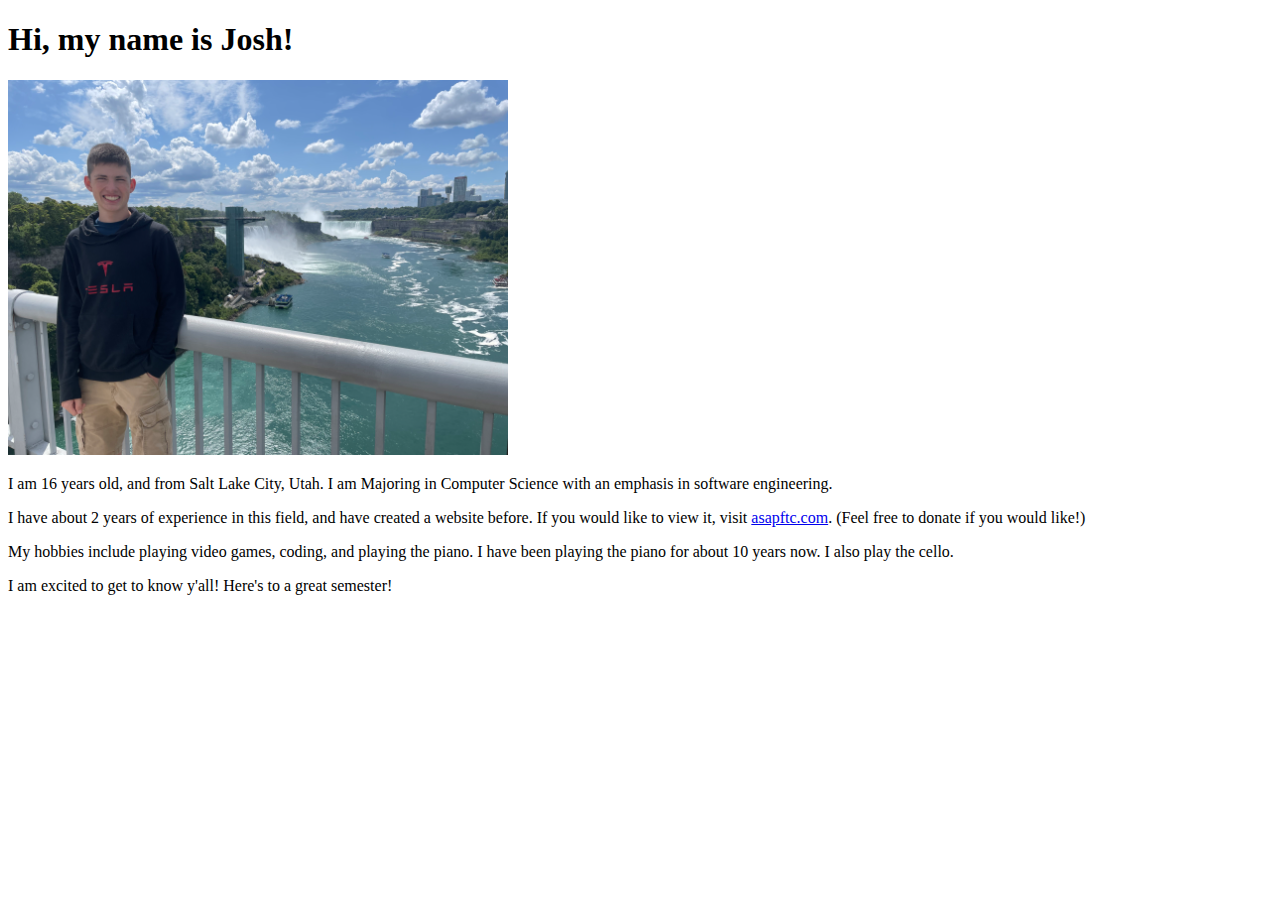
<file: aboutme/index.html>
<!DOCTYPE html>
<html lang="en">
<head>
    <meta charset="UTF-8">
    <meta name="viewport" content="width=device-width, initial-scale=1.0">
    <title>Home</title>
    <link rel="stylesheet" href="style.css">
</head>
<body>
    <h1>Hi, my name is Josh!</h1>
    <img src="IMG_4365.jpg" alt="Me" class="custom-image">
<p>I am 16 years old, and from Salt Lake City, Utah. I am Majoring in Computer Science with an emphasis in software engineering.</p>
<p>I have about 2 years of experience in this field, and have created a website before. If you would like to view it, visit <a href="https://asapftc.com" target="_blank">asapftc.com</a>. (Feel free to donate if you would like!) </p>
<p>My hobbies include playing video games, coding, and playing the piano. I have been playing the piano for about 10 years now. I also play the cello.</p>
<p>I am excited to get to know y'all! Here's to a great semester!</p>
</body>
</html>
</file>
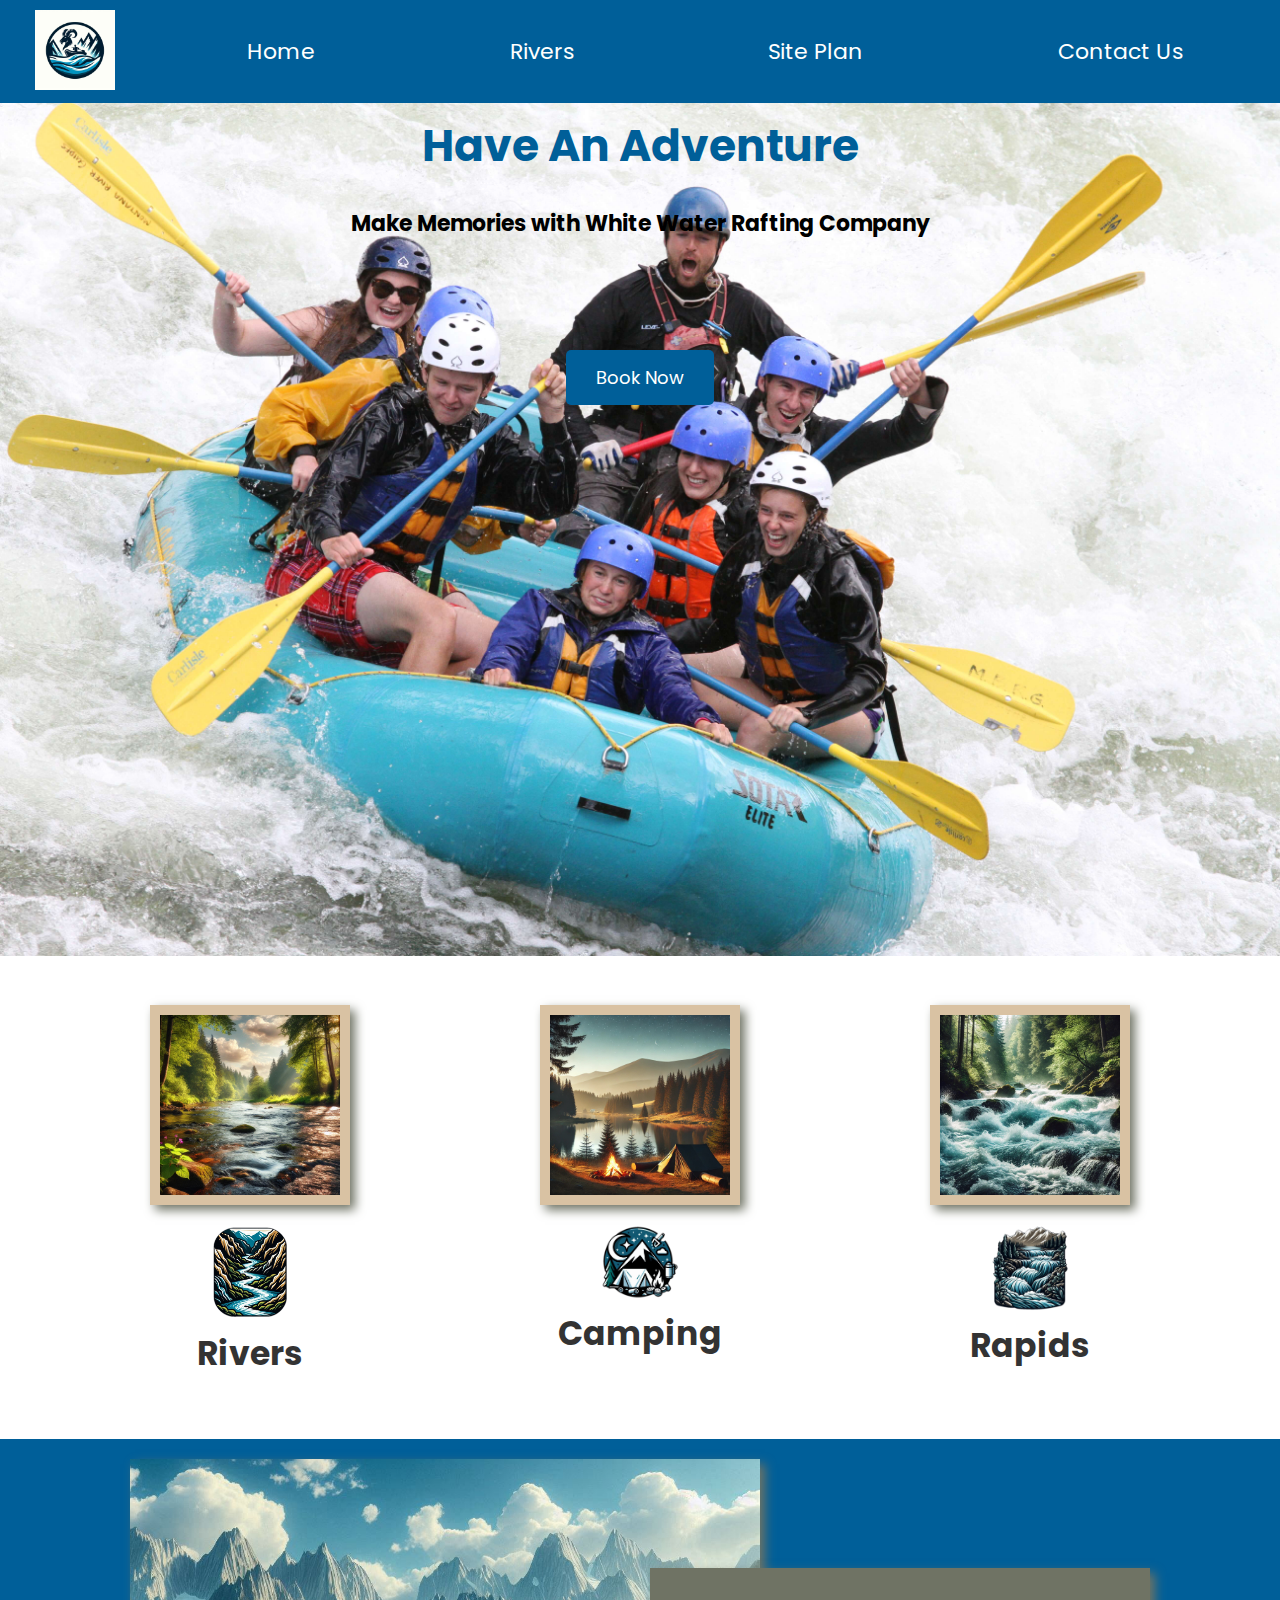
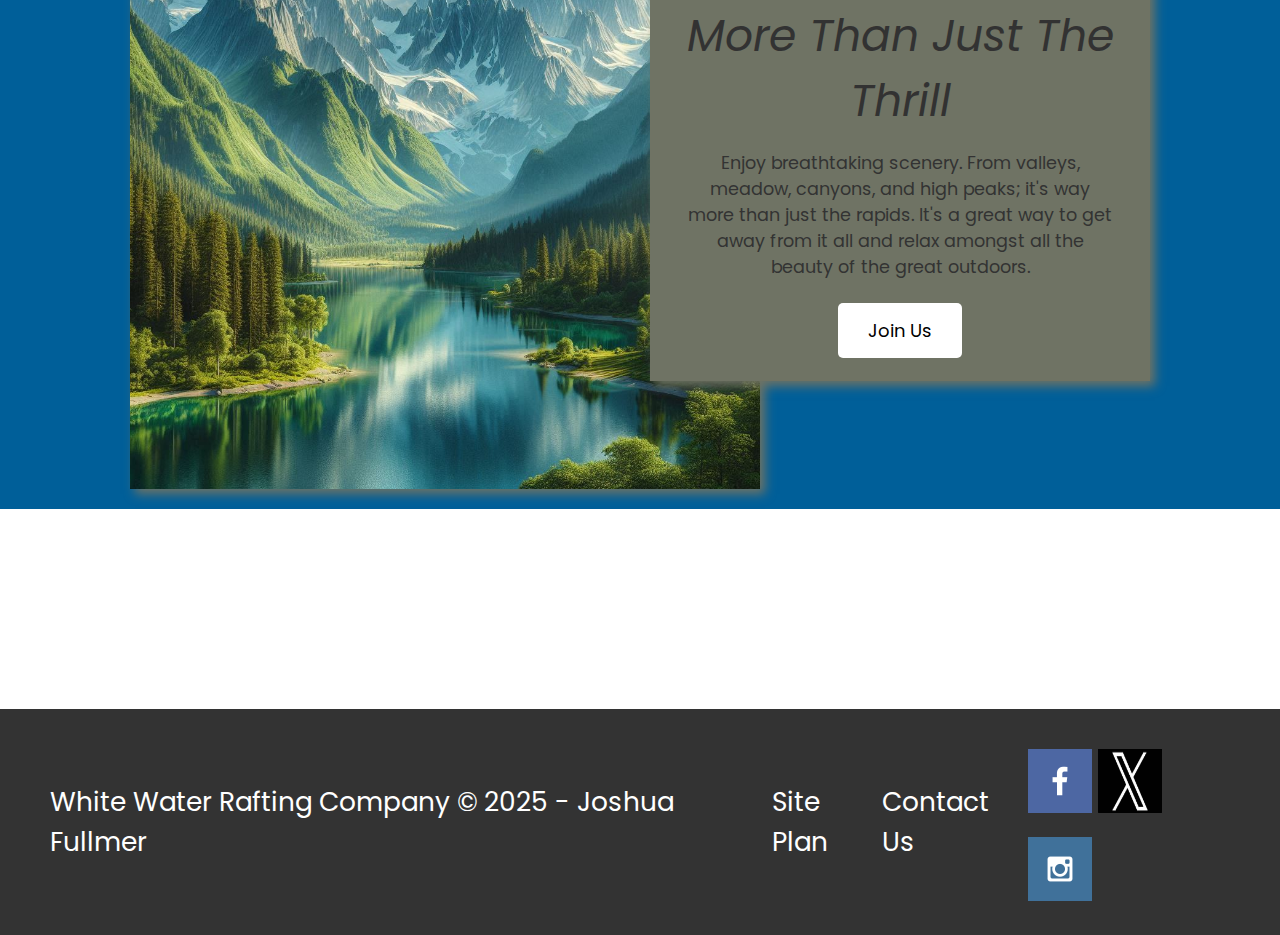
<file: wwr/index.html>
<!DOCTYPE html>
<html lang="en">

<head>
    <meta charset="UTF-8">
    <meta name="viewport" content="width=device-width, initial-scale=1.0">
    <link rel="stylesheet" href="styles/styles.css">
    <title>Whitewater Rafting Vacations | White Water Rafting Company | Home</title>
</head>

<body>
    <div id="content">
        <header>
            <a id="logo_link" href="index.html">
                <img class="logo" src="images/logo-for-a-whitewater-rafting-company-no-text.png" alt="Logo">
            </a>
            <nav>
                <a href="index.html">Home</a>
                <a href="rivers.html">Rivers</a>
                <a href="site-plan-rafting.html">Site Plan</a>
                <a href="contactus.html">Contact Us</a>
            </nav>
        </header>
        <div id="hero">
            <div id="hero-box">
                <img id="hero-img" src="images/hero_image.jpg" alt="People enjoying white water rafting">
            </div>
            <section id="hero-msg">
                <h1 class="home-title">Have An Adventure</h1>
                <h4>Make Memories with White Water Rafting Company</h4>
                <div class="button-box">
                    <a class="book" href="contactus.html">Book Now</a>
                </div>
            </section>
        </div>
        <main class="home-grid">
            <section class="rivers-card">
                <img class="card-img" src="images/river.jpg" alt="river">
                <img class="icon" src="images/river-icon.png" alt="river icon">
                <h2>Rivers</h2>
            </section>
            <section class="camping-card">
                <img class="card-img" src="images/camping.jpg" alt="camping">
                <img class="icon" src="images/camping-icon.png" alt="camping icon">
                <h2>Camping</h2>
            </section>
            <section class="rapids-card">
                <img class="card-img" src="images/rapids.jpg" alt="rapids">
                <img class="icon" src="images/rapids-icon.png" alt="rapids icon">
                <h2>Rapids</h2>
            </section>
            <div id="background"></div>
            <img class="mountains" src="images/mountains.jpeg" alt="mountains">
            <section class="msg">
                <h2>More Than Just The Thrill</h2>
                <p>
                    Enjoy breathtaking scenery. From valleys, meadow, canyons, and high
                    peaks; it's way more than just the rapids. It's a great way to get
                    away from it all and relax amongst all the beauty of the great
                    outdoors.
                </p>
                <a class="join" href="rivers.html">Join Us</a>
            </section>
        </main>
        <footer>
            <p>White Water Rafting Company &copy; 2025 - Joshua Fullmer</p>
            <p><a href="site-plan-rafting.html">Site Plan</a></p>
            <p><a href="contactus.html">Contact Us</a></p>
            <div class="social">
                <a href="https://www.facebook.com" target="_blank">
                    <img src="images/facebook.png" alt="Facebook icon">
                </a>
                <a href="https://x.com" target="_blank">
                    <img class="x-logo" src="images/x-logo.jpg" alt="Twitter icon">
                </a>
                <a href="https://www.instagram.com" target="_blank">
                    <img src="images/instagram.png" alt="Instagram icon">
                </a>
            </div>
        </footer>
    </div>
</body>

</html>
</file>
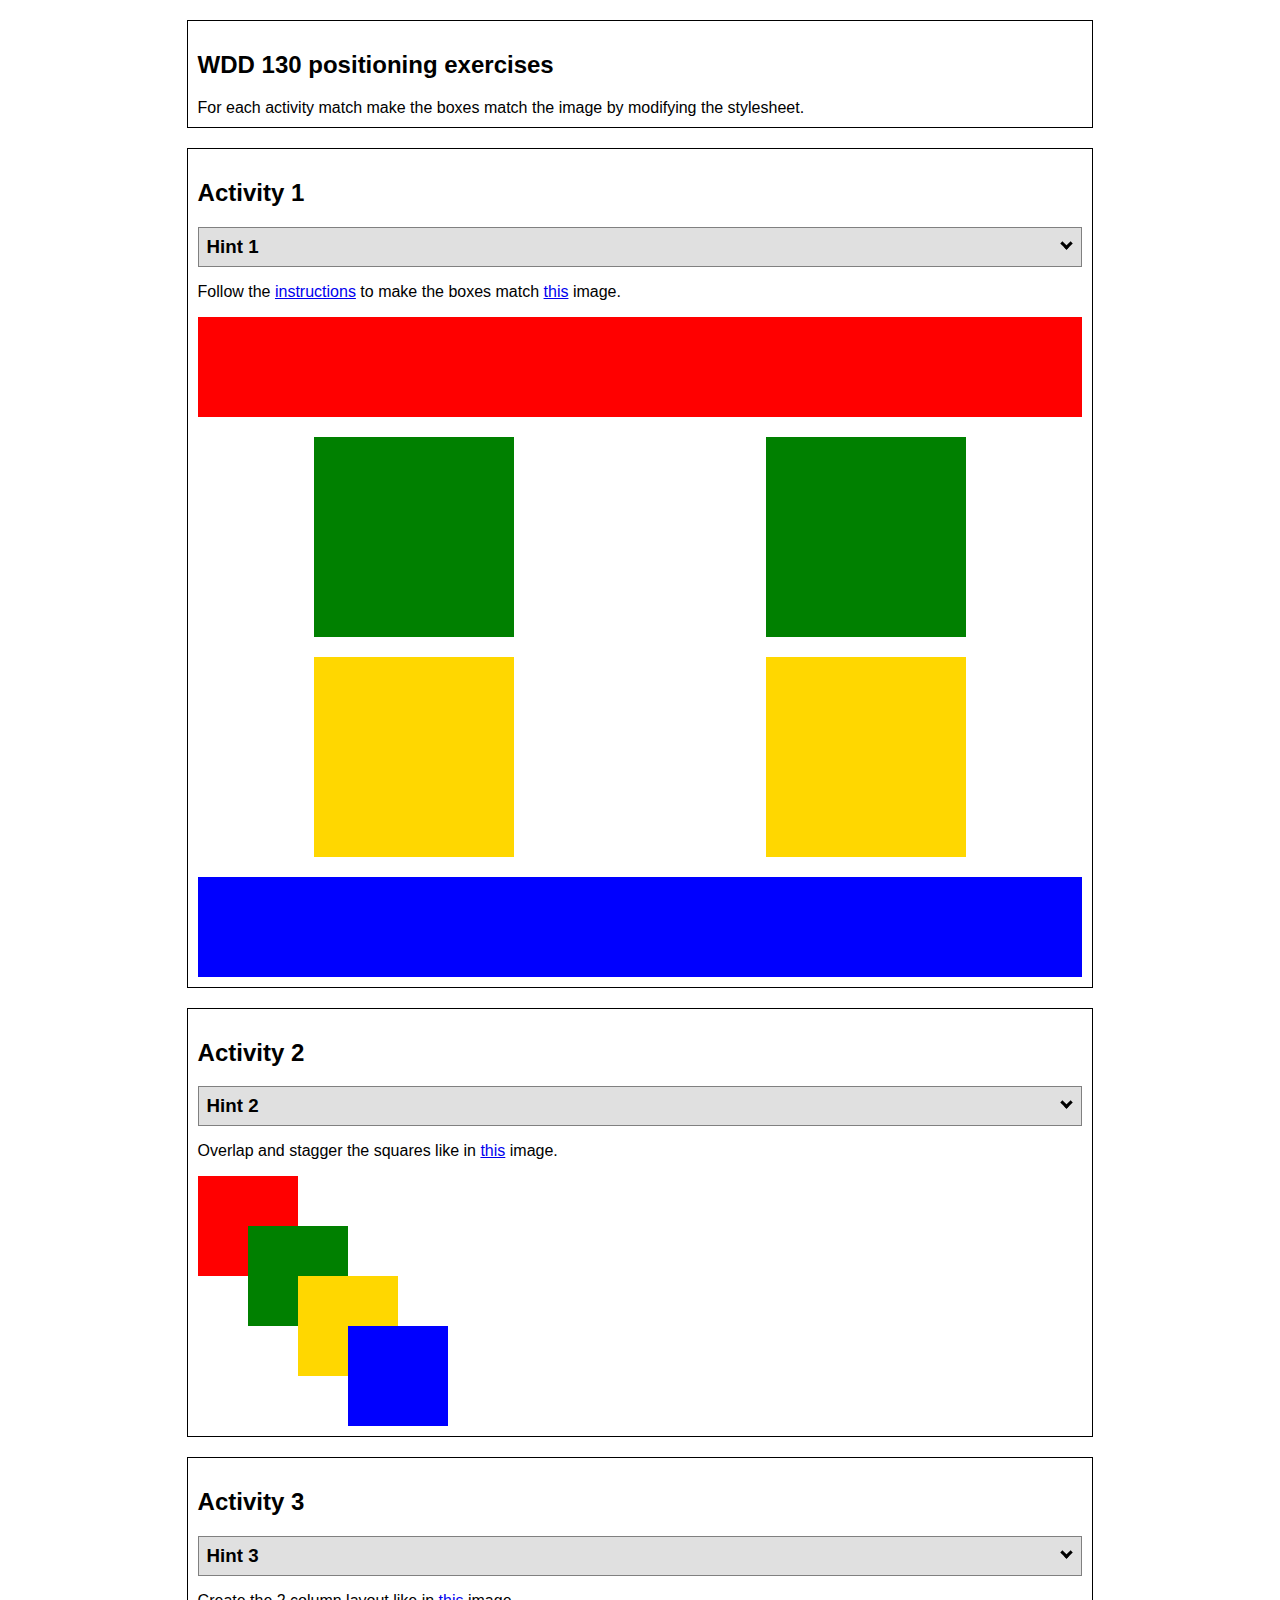
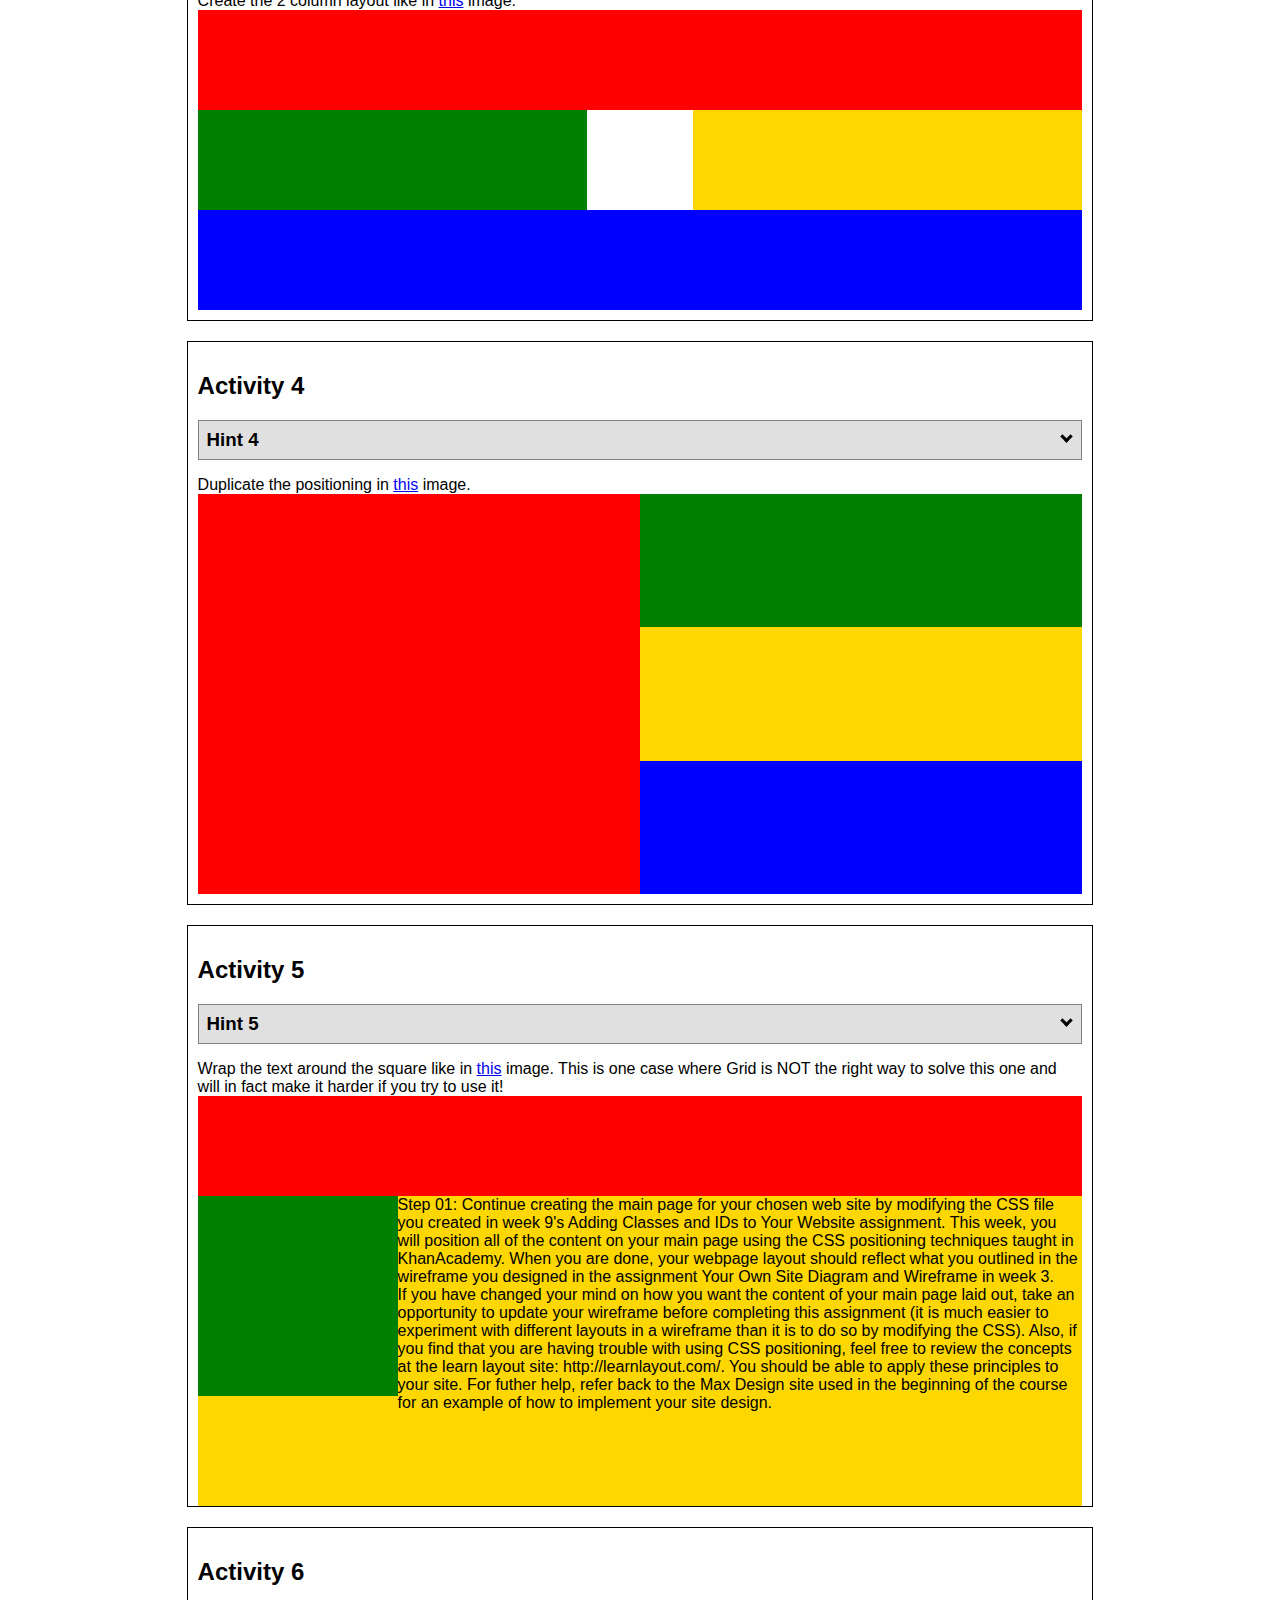
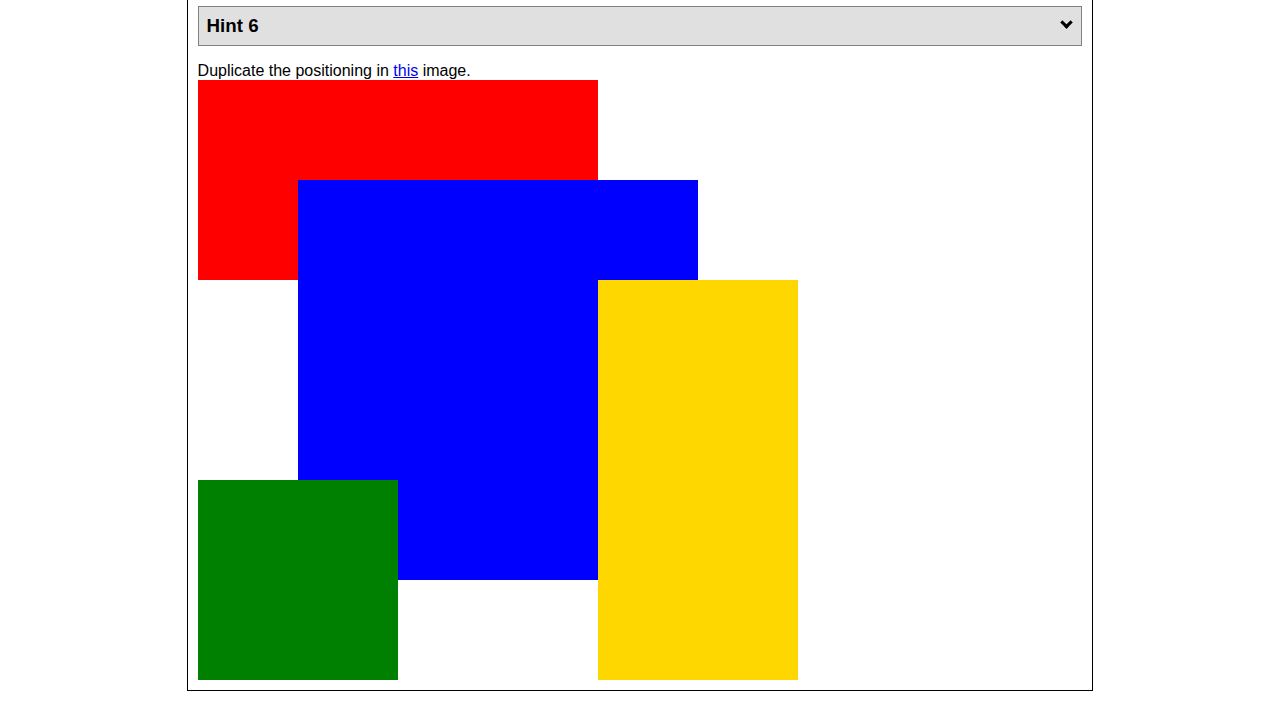
<file: positioning.html>
<!DOCTYPE html>
<html lang="en">
  <head>
    <!-- HTML - Name: positioning.html -->
    <title>Positioning Activity</title>
    <link rel="stylesheet" type="text/css" href="positionstyles.css" />
  </head>
  <body>
    <div class="activity">
      <h2>WDD 130 positioning exercises</h2>
      For each activity match make the boxes match the image by modifying the stylesheet.</div>
    <div class="activity">
      <h2>Activity 1</h2>
      <section class="hint"><input type="checkbox" ><i></i> <h3>Hint 1</h3><div><p>Check out the <a href="https://byui-wdd.github.io/wdd130/activities/w06-css-positioning.html" target="_blank">activity instructions</a> in Ilearn!</p></div></section>
      <p>Follow the <a href="https://byui-wdd.github.io/wdd130/activities/w06-css-positioning.html" target="_blank">instructions</a> to make the boxes match  <a href="https://byui-wdd.github.io/wdd130/images/example1.png" target="_blank">this</a> image.</p>
      <div class="content1" >
        <div class="red1" ></div>
        <div class="green1" ></div>
        <div class="green1" ></div>
        <div class="yellow1"></div>
        <div class="yellow1"></div>
        <div class="blue1"></div>
      </div>
    </div>
    <div class="activity">
      <h2>Activity 2</h2>
      <section class="hint"><input type="checkbox" > <h3>Hint 2</h3><i></i><div>
      <ul>
      <li>grid-template-columns: 50px 50px 50px 50px 50px </li></ul></div></section>
      <p>Overlap and stagger the squares like in <a href="https://byui-wdd.github.io/wdd130/images/example2.png" target="_blank">this</a> image.</p>
      <div class="content2" >
        <div class="red2" ></div>
        <div class="green2" ></div>
        <div class="yellow2"></div>
        <div class="blue2"></div>
      </div>
    </div>
    <div class="activity">
      <h2>Activity 3</h2>
      <section class="hint"><input type="checkbox" > <h3>Hint 3</h3><i></i><div><p>This one is going to be best solved with CSS Grid. Remember to make the boxes the right width first...then start moving them around. </p><h4>Properties used:</h4><ul><li>display:grid;</li><li>grid-template-columns:</li><li>grid-column-gap:</li>
        <li>grid-column:</li>  </ul></div></section>
      Create the 2 column layout like in <a href="https://byui-wdd.github.io/wdd130/images/example3.png" target="_blank">this</a>  image.
      <div class="content3" >
        <div class="red3" ></div>
        <div class="green3" ></div>
        <div class="yellow3"></div>
        <div class="blue3"></div>
      </div>
    </div>
    <div class="activity">
      <h2>Activity 4</h2>
      <section class="hint"><input type="checkbox" > <h3>Hint 4</h3><i></i><div><p>For the others we have been primarily concerned with width. For this one you will need to adjust height as well. </p><h4>Properties used:</h4><ul><li>display:grid;</li><li>grid-template-columns:</li><li>grid-row:</li></ul></div></section>
      Duplicate the positioning in <a href="https://byui-wdd.github.io/wdd130/images/example4.png" target="_blank">this</a> image. 
      <div class="content4" >
        <div class="red4" ></div>
        <div class="green4" ></div>
        <div class="yellow4"></div>
        <div class="blue4"></div>
      </div>
    </div>

    <div class="activity">
      <h2>Activity 5</h2>
      <section class="hint"><input type="checkbox" > <h3>Hint 5</h3><i></i><div><p>Grid is <strong>not</strong> the right way to do this.  In fact there is only one way to really do that...and that is with float. Remember that we float the thing we want the text to wrap around.  Also remember to start by making all the shapes the right size and shape.</p><h4>Properties used:</h4><ul><li>float: left;</li></ul></div></section>
      Wrap the text around the square like in <a href="https://byui-wdd.github.io/wdd130/images/example5.png" target="_blank">this</a> image. This is one case where Grid is NOT the right way to solve this one and will in fact make it harder if you try to use it!
      <div class="content5" >
        <div class="red5" ></div>
        <div class="green5" ></div>
        <div class="yellow5">Step 01: Continue creating the main page for your chosen web site by modifying the CSS file you created in week 9's Adding Classes and IDs to Your Website assignment. This week, you will position all of the content on your main page using the CSS positioning techniques taught in KhanAcademy. When you are done, your webpage layout should reflect what you outlined in the wireframe you designed in the assignment Your Own Site Diagram and Wireframe in week 3. <br />
          If you have changed your mind on how you want the content of your main page laid out, take an opportunity to update your wireframe before completing this assignment (it is much easier to experiment with different layouts in a wireframe than it is to do so by modifying the CSS). Also, if you find that you are having trouble with using CSS positioning, feel free to review the concepts at the learn layout site: http://learnlayout.com/. You should be able to apply these principles to your site. For futher help, refer back to the Max Design site used in the beginning of the course for an example of how to implement your site design.</div>
        <div class="blue5"></div>
      </div>
    </div>
    <div class="activity">
      <h2>Activity 6</h2>
      <section class="hint"><input type="checkbox" > <h3>Hint 6</h3><i></i><div><p>This one is all about visualizing the grid behind the layout. If you are having a hard time doing that first: all the sizes are even multiples of 100, and second here is another example with the lines drawn: <a href="https://byui-wdd.github.io/wdd130/images/example6-hint.png" target="_blank">example 6 with lines</a>. For this one you will find it easiest if you use px for the column width. You can also use <kbd>z-index</kbd> to control the element layering.    </p><h4>Properties used:</h4><ul><li>display:grid;</li><li>grid-template-columns:</li><li>grid-column:</li><li>grid-row:</li><li><a href="https://www.w3schools.com/cssref/pr_pos_z-index.asp" target="_blank">z-index:</a></li></ul></div></section>
      Duplicate the positioning in <a href="https://byui-wdd.github.io/wdd130/images/example6.png" target="_blank">this</a> image.
      <div class="content6" >
        <div class="red6" ></div>
        <div class="green6" ></div>
        <div class="yellow6"></div>
        <div class="blue6"></div>
      </div>
    </div>
  </body>
</html>
</file>
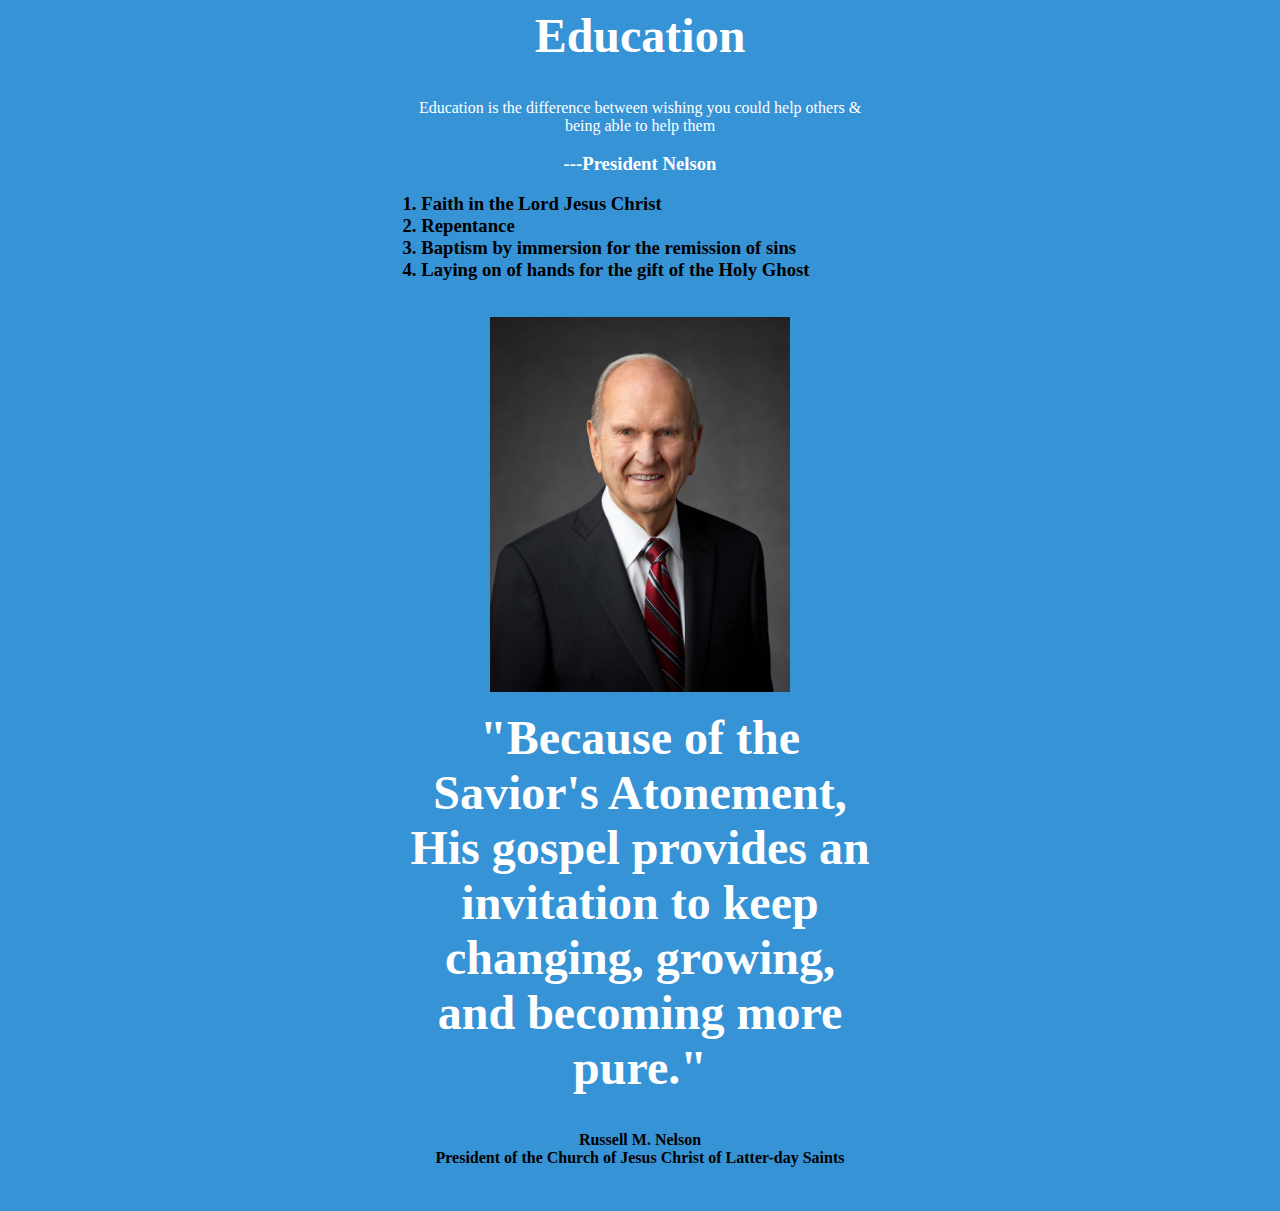
<file: w04challenge.html>
<!DOCTYPE html>
<html lang="en">
<head>
    <meta charset="UTF-8">
    <meta name="viewport" content="width=device-width, initial-scale=1.0">
    <title>W04 Challenge</title>
    <style>
    h1.hover:hover {
        color: black;
    }
    body {
        background-color: rgb(54, 147, 214); /* Corrected the background color */
    }
    h1, h2, h3, h4, h5, p {
        text-align: center;
        color: white;
        max-width: 475px; /* Limit the width of text elements */
        margin: 0 auto; /* Center the text elements */
    }
    h3.list, li {
        margin-left: 0 auto;
        text-align: left;
        color: black;
    }
    img {
        display: block;
        margin: 0 auto; /* Center the image */
        max-width: 300px; /* Limit the width of the image */
    }
    </style>
</head>
<body>
    <h1 class="hover" style="font-size: 3em; font-weight: bold;">Education</h1>
    <br>
    <br>
    <p>Education is the difference between wishing you could help others & being able to help them</p>
    <br>
    <h3>---President Nelson</h3>
    <br>
    <h3 class="list">1. Faith in the Lord Jesus Christ</h3>
    <h3 class="list">2. Repentance</h3>
    <h3 class="list">3. Baptism by immersion for the remission of sins</h3>
    <h3 class="list">4. Laying on of hands for the gift of the Holy Ghost</h3>
    <br><br>
<img src="russell_nelson_official_portrait_2018.jpeg"   alt="President Nelson">
<br>
<h1 style="font-size: 3em; font-weight: bold;">"Because of the Savior's Atonement, His gospel provides an invitation to keep changing, growing, and becoming more pure."</h1>
<br>
<br>
<h4 style="color: black;">Russell M. Nelson</h4>
<h4 style="color: black;">President of the Church of Jesus Christ of Latter-day Saints</h4>
<br>
<br>

</body>
</html>
</file>
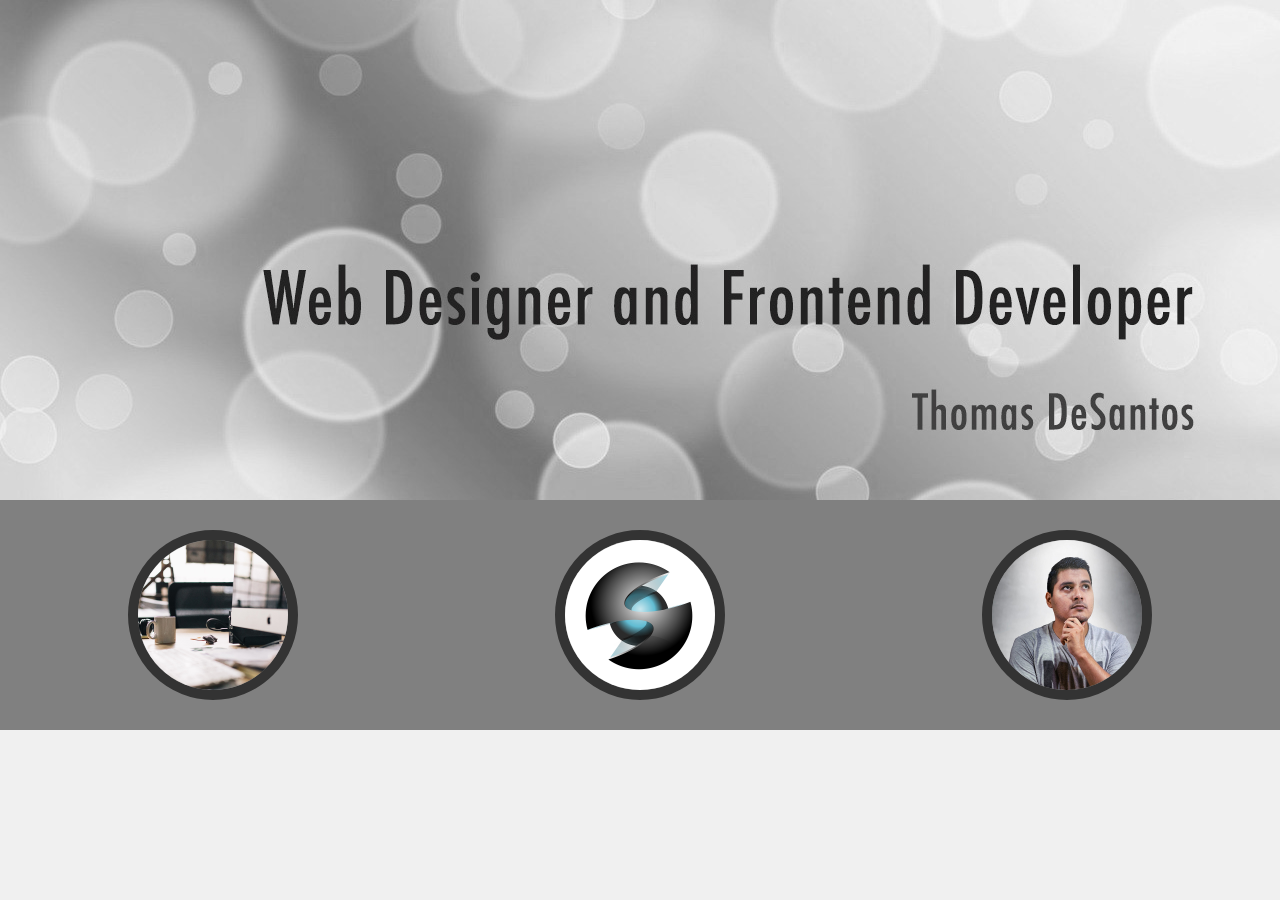
<file: practice/w05challenge.html>
<!DOCTYPE html>
<html lang="en">
<head>
    <meta charset="UTF-8">
    <meta name="viewport" content="width=device-width, initial-scale=1.0">
    <title>Document</title>
    <style>
        body {
            display: flex;
            flex-direction: column;
            justify-content: center;
            align-items: center;
            margin: 0;
            background-color: #f0f0f0; /* Optional: Set a background color for the body */
        }
        img.title {
            width: 100%;
            height: auto;
        }
        .thingies-container {
            display: flex;
            justify-content: space-around;
            align-items: center;
            flex-wrap: wrap;
            width: 100%;
            background-color: gray;
            padding: 20px 0; /* Add some padding for spacing */
        }
        .thingies-wrapper {
            display: flex;
            justify-content: center;
            align-items: center;
            width: 170px; /* Adjusted to include border width */
            height: 170px; /* Adjusted to include border width */
            margin: 10px;
            background-color: gray;
            padding: 10px; /* Adjusted to include border width */
            box-sizing: border-box; /* Ensures padding and border are included in the width and height */
            border-radius: 0; /* Ensures the container is square */
            overflow: hidden; /* Ensures the image does not overflow the container */
        }
        .thingies-wrapper img {
            width: 100%;
            height: 100%;
            border-radius: 50%; /* Makes the image circular */
            border: 10px solid #333333;
            object-fit: cover; /* Ensures the image covers the container */
        }
    </style>
</head>
<body>
    <img class="title" src="w05_circles.jpg" alt="Circles">
    <div class="thingies-container">
        <div class="thingies-wrapper">
            <img class="thingies" src="w05_ice_image_desk.jpg" alt="Ice Image">
        </div>
        <div class="thingies-wrapper">
            <img class="thingies" src="w05_ice_image_graphic.png" alt="Ice Image">
        </div>
        <div class="thingies-wrapper">
            <img class="thingies" src="w05_ice_image_person.jpg" alt="Ice Image">
        </div>
    </div>
</body>
</html>
</file>
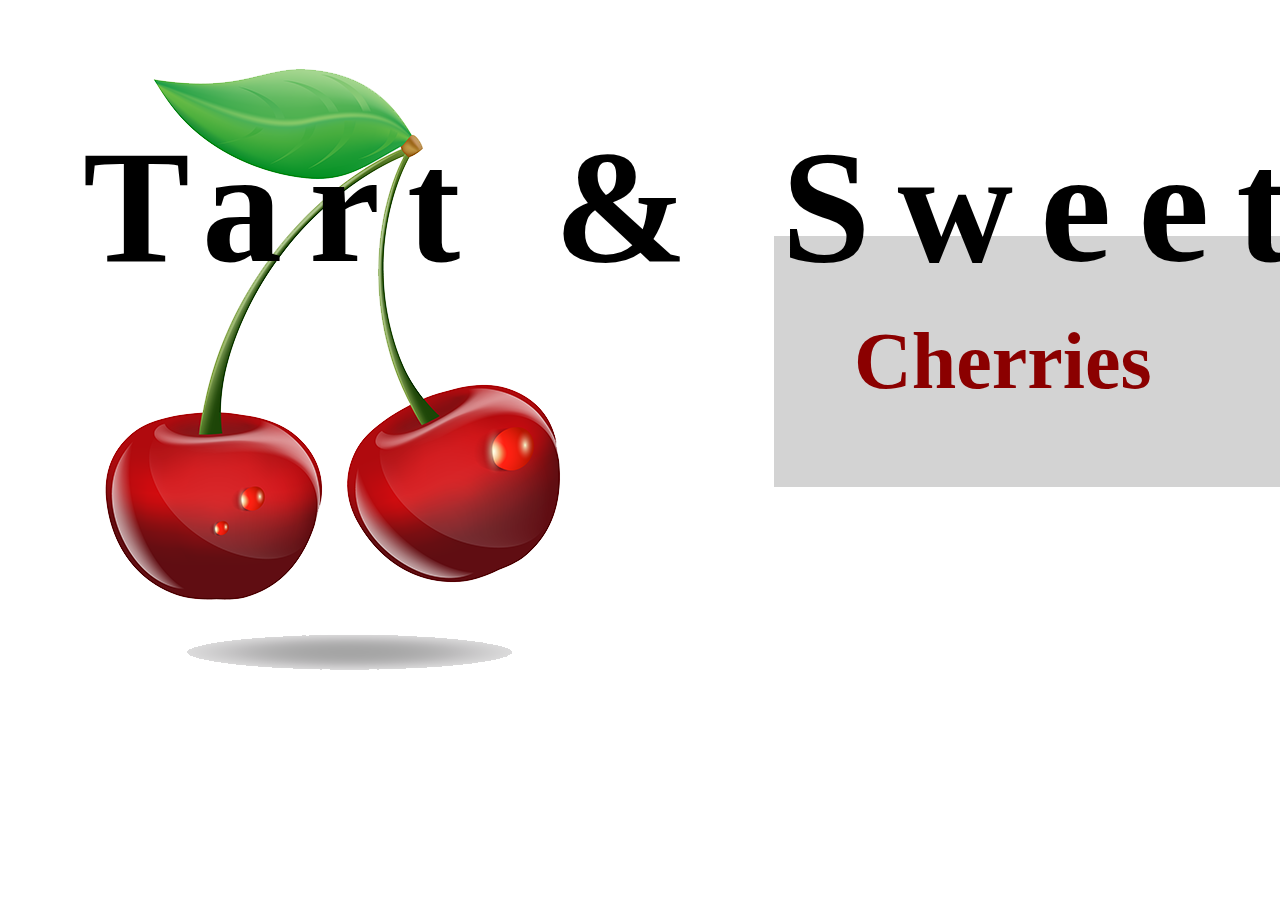
<file: practice/w06challenge.html>
<!DOCTYPE html>
<html lang="en">
<head>
    <meta charset="UTF-8">
    <meta name="viewport" content="width=device-width, initial-scale=1.0">
    <title>Document</title>
    <link rel="stylesheet" href="stylesw06.css">   

</head>
<body>
    <div>
        <h1>Tart & Sweet</h1>
        <img class="img" src="w06_cherries.png" alt="Cherries">
        <h3 class="grid-item">Cherries</h3>
    </div>
</body>
</html>
</file>
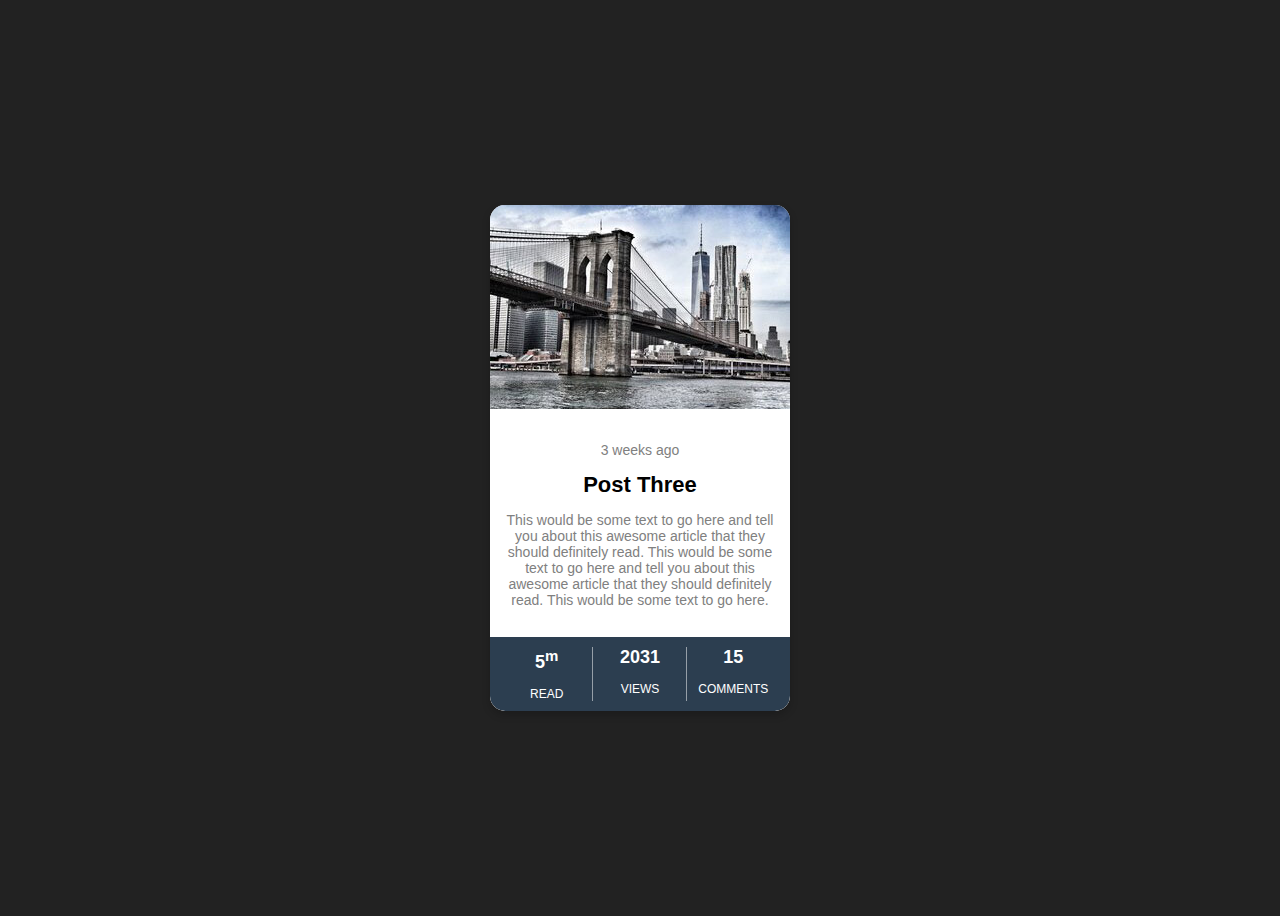
<file: practice/w09challenge.html>
<!DOCTYPE html>
<html lang="en">
<head>
    <meta charset="UTF-8">
    <meta name="viewport" content="width=device-width, initial-scale=1.0">
    <title>Post Card</title>
    <link rel="stylesheet" href="w09styles.css">
</head>
<body>

    <div class="card">
        <img src="w09_ice_img.jpg" alt="Brooklyn Bridge">
        <div class="card-content">
            <p class="date">3 weeks ago</p>
            <h2>Post Three</h2>
            <p>
                This would be some text to go here and tell you about this awesome article 
                that they should definitely read. This would be some text to go here and 
                tell you about this awesome article that they should definitely read. 
                This would be some text to go here.
            </p>
        </div>
        <div class="card-footer">
            <div>
                <strong>5<sup>m</sup></strong><br>READ
            </div>
            <div>
                <strong>2031</strong><br>VIEWS
            </div>
            <div>
                <strong>15</strong><br>COMMENTS
            </div>
        </div>
    </div>

</body>
</html>
</file>
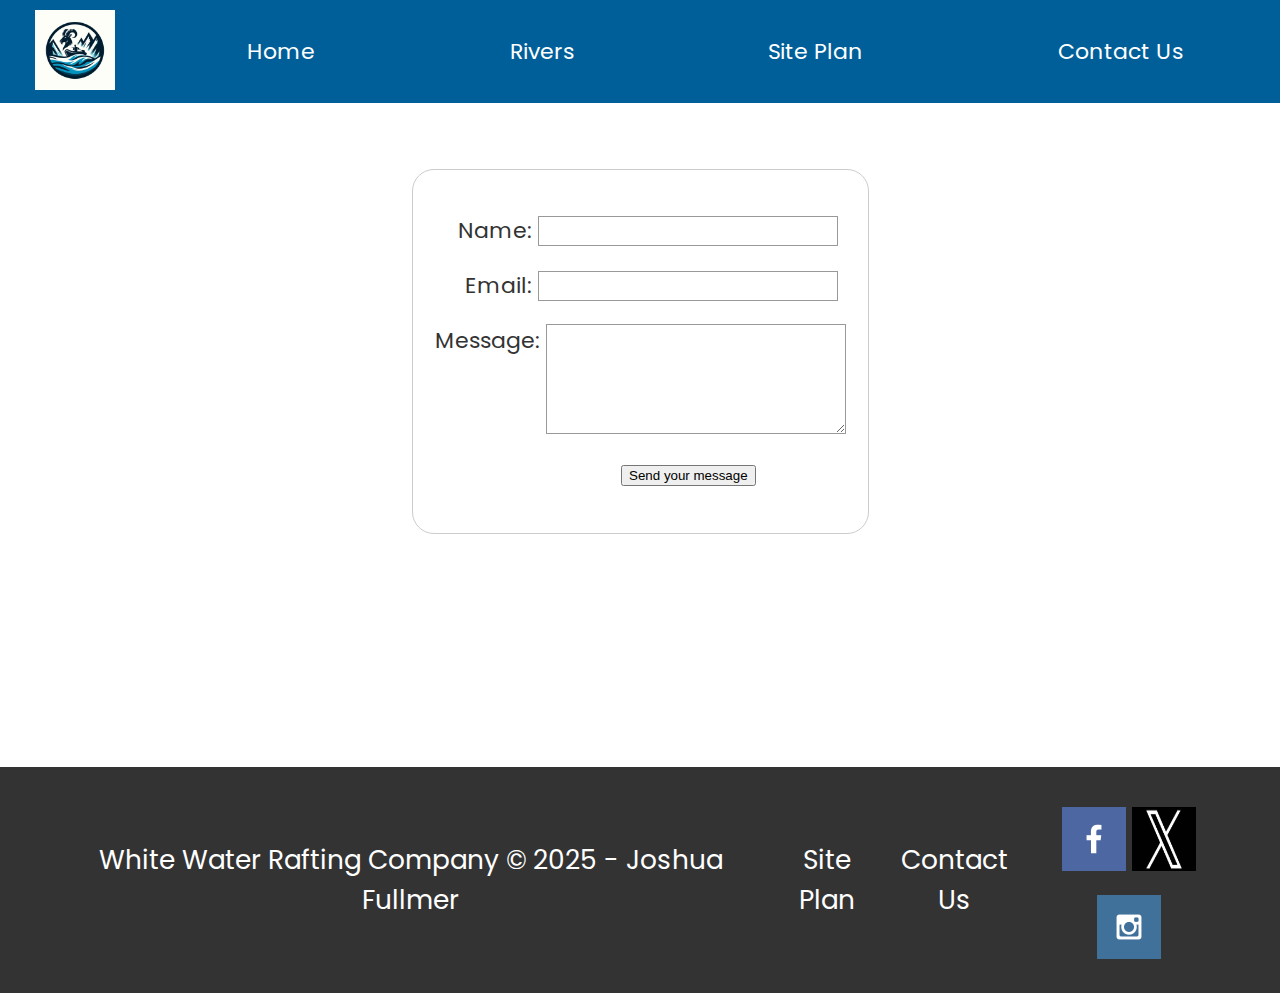
<file: wwr/contactus.html>
<!DOCTYPE html>
<html lang="en">
<head>
    <meta charset="UTF-8">
    <meta name="viewport" content="width=device-width, initial-scale=1.0">
    <title>Contact Us</title>
    <link rel="stylesheet" href="styles/styles.css">
    <style>
    body {
  /* Center the form on the page */
  text-align: center;
}

form {
  display: inline-block;
  /* Form outline */
  padding: 1em;
  border: 1px solid #ccc;
  border-radius: 1em;
}

p + p {
  margin-top: 1em;
}

label {
  /* Uniform size & alignment */
  display: inline-block;
  min-width: 90px;
  text-align: right;
}

input,
textarea {
  /* To make sure that all text fields have the same font settings
     By default, text areas have a monospace font */
  font: 1em sans-serif;
  /* Uniform text field size */
  width: 300px;
  box-sizing: border-box;
  /* Match form field borders */
  border: 1px solid #999;
}

input:focus,
textarea:focus {
  /* Set the outline width and style */
  outline-style: solid;
  /* To give a little highlight on active elements */
  outline-color: #000;
}

textarea {
  /* Align multiline text fields with their labels */
  vertical-align: top;
  /* Provide space to type some text */
  height: 5em;
}

.button {
  /* Align buttons with the text fields */
  padding-left: 90px; /* same size as the label elements */
}

button {
  /* This extra margin represent roughly the same space as the space
     between the labels and their text fields */
  margin-left: 0.5em;
}
#feedback {
    background-color: antiquewhite;
    position: absolute;
    top: 0;
    left: 0;
    right: 0;
    padding: .5em;
    /* make this element invisible until we are ready for it */
    display: none;      
}
.moveDown {
    margin-top: 3em;
}
                    
      </style>
      
</head>
<body>
    <div id="content">
    <header>
        <a id="logo_link" href="index.html">
            <img class="logo" src="images/logo-for-a-whitewater-rafting-company-no-text.png" alt="Logo">
        </a>
        <nav>
            <a href="index.html">Home</a>
            <a href="rivers.html">Rivers</a>
            <a href="site-plan-rafting.html">Site Plan</a>
            <a href="contactus.html">Contact Us</a>
        </nav>
    </header>
    <br>
    <br>
    <div id="feedback"></div>
    <form action="/my-handling-form-page" method="post">
        <p>
          <label for="name">Name:</label>
          <input type="text" id="name" name="user_name" />
        </p>
        <p>
          <label for="mail">Email:</label>
          <input type="email" id="mail" name="user_email" />
        </p>
        <p>
          <label for="msg">Message:</label>
          <textarea id="msg" name="user_message"></textarea>
        </p>
        
      
        <p class="button">
            <button type="submit">Send your message</button>
          </p>
      </form>
     <br>
     <br>
          <footer>
            <p>White Water Rafting Company &copy; 2025 - Joshua Fullmer</p>
            <p><a href="site-plan-rafting.html">Site Plan</a></p>
            <p><a href="contactus.html">Contact Us</a></p>
            <div class="social">
                <a href="https://www.facebook.com" target="_blank">
                    <img src="images/facebook.png" alt="Facebook icon">
                </a>
                <a href="https://x.com" target="_blank">
                    <img class="x-logo" src="images/x-logo.jpg" alt="Twitter icon">
                </a>
                <a href="https://www.instagram.com" target="_blank">
                    <img src="images/instagram.png" alt="Instagram icon">
                </a>
            </div>
        </footer>
          
</div>
<script>
    // get the feedback div element so we can do something with it.
    const feedbackElement = document.getElementById('feedback');
    // get the form so we can read what was entered in it.
    const formElement = document.forms[0];
    // add a 'listener' to wait for a submission of our form. When that happens run the code below.
    formElement.addEventListener('submit', function(e) {
        // stop the form from doing the default action.
        e.preventDefault();
        // set the contents of our feedback element to a message letting the user know the form was submitted successfully. Notice that we pull the name that was entered in the form to personalize the message!
        feedbackElement.innerHTML = 'Hello '+ formElement.user_name.value +'! Thank you for your message. We will get back with you as soon as possible!';
        // make the feedback element visible.
        feedbackElement.style.display = "block";
        // add a class to move everything down so our message doesn't cover it.
        document.body.classList.toggle('moveDown');
    });
</script>
                    
</body>
</html>
</file>
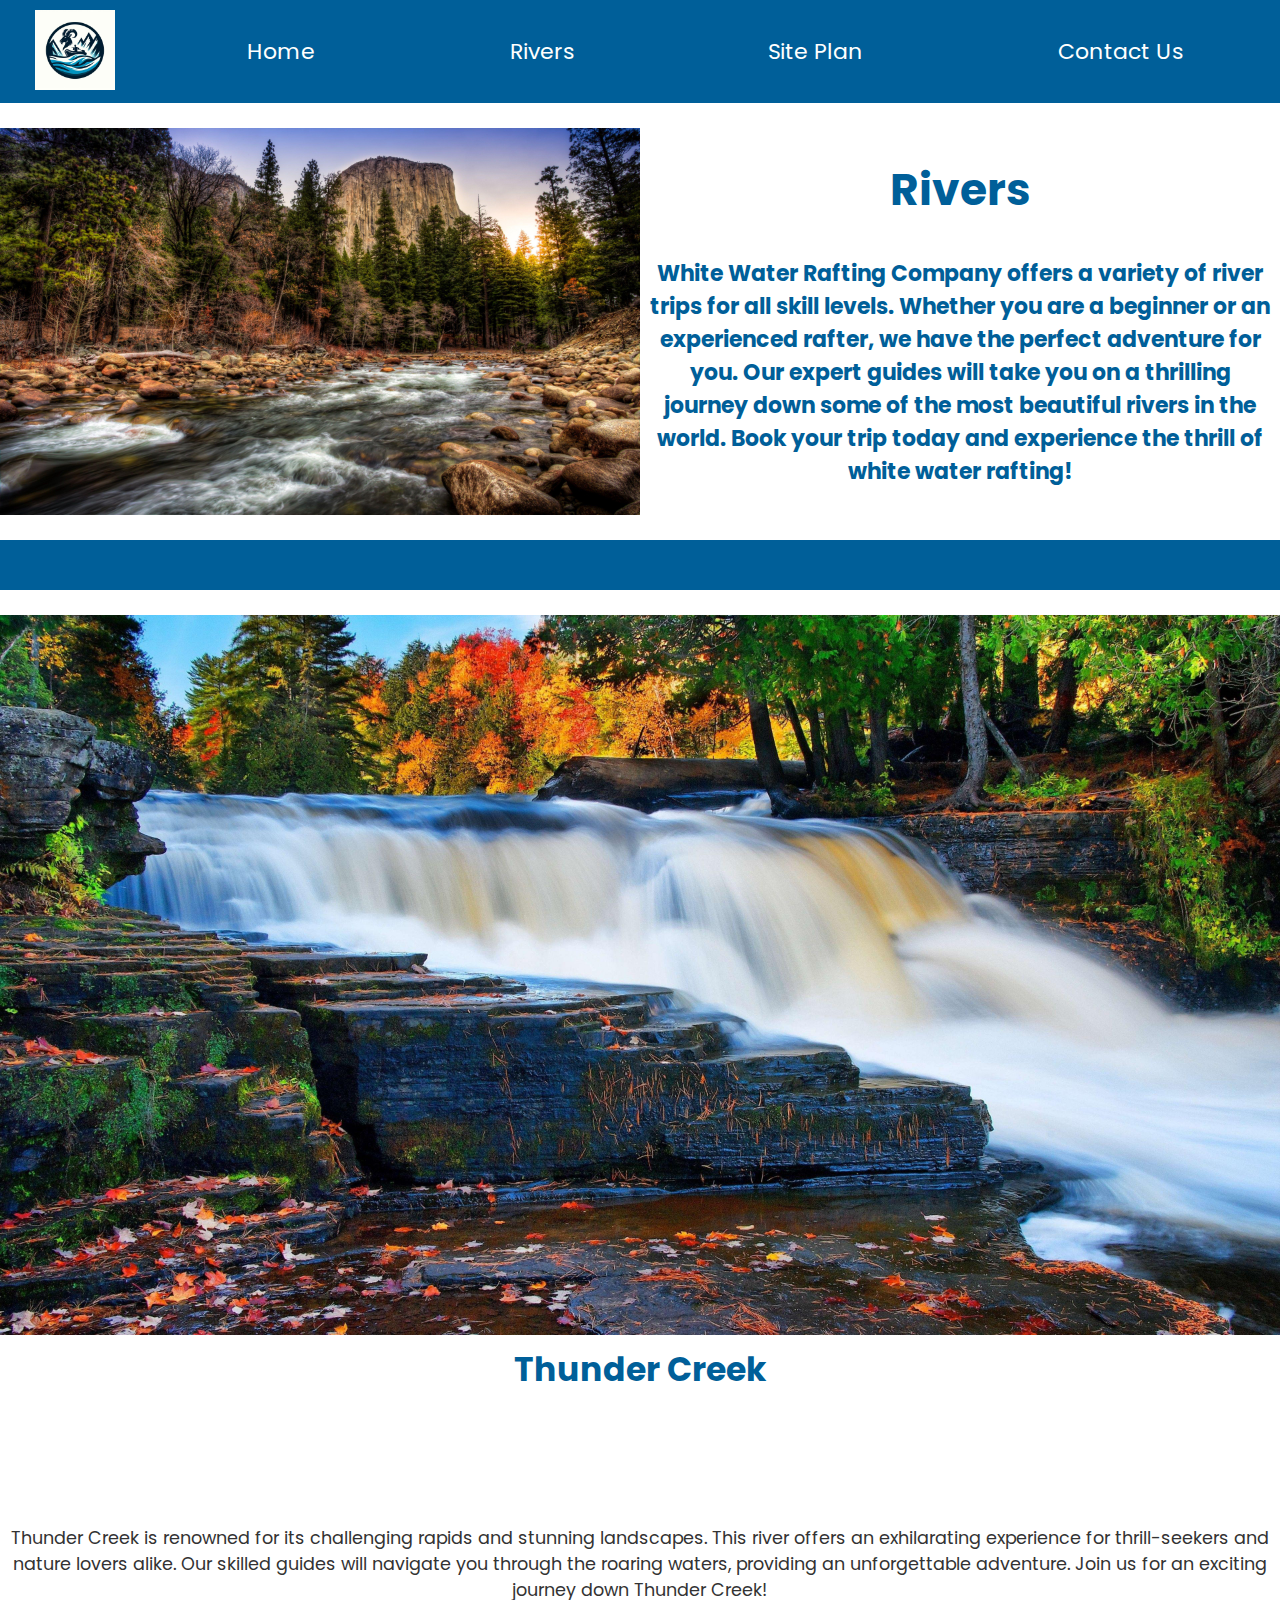
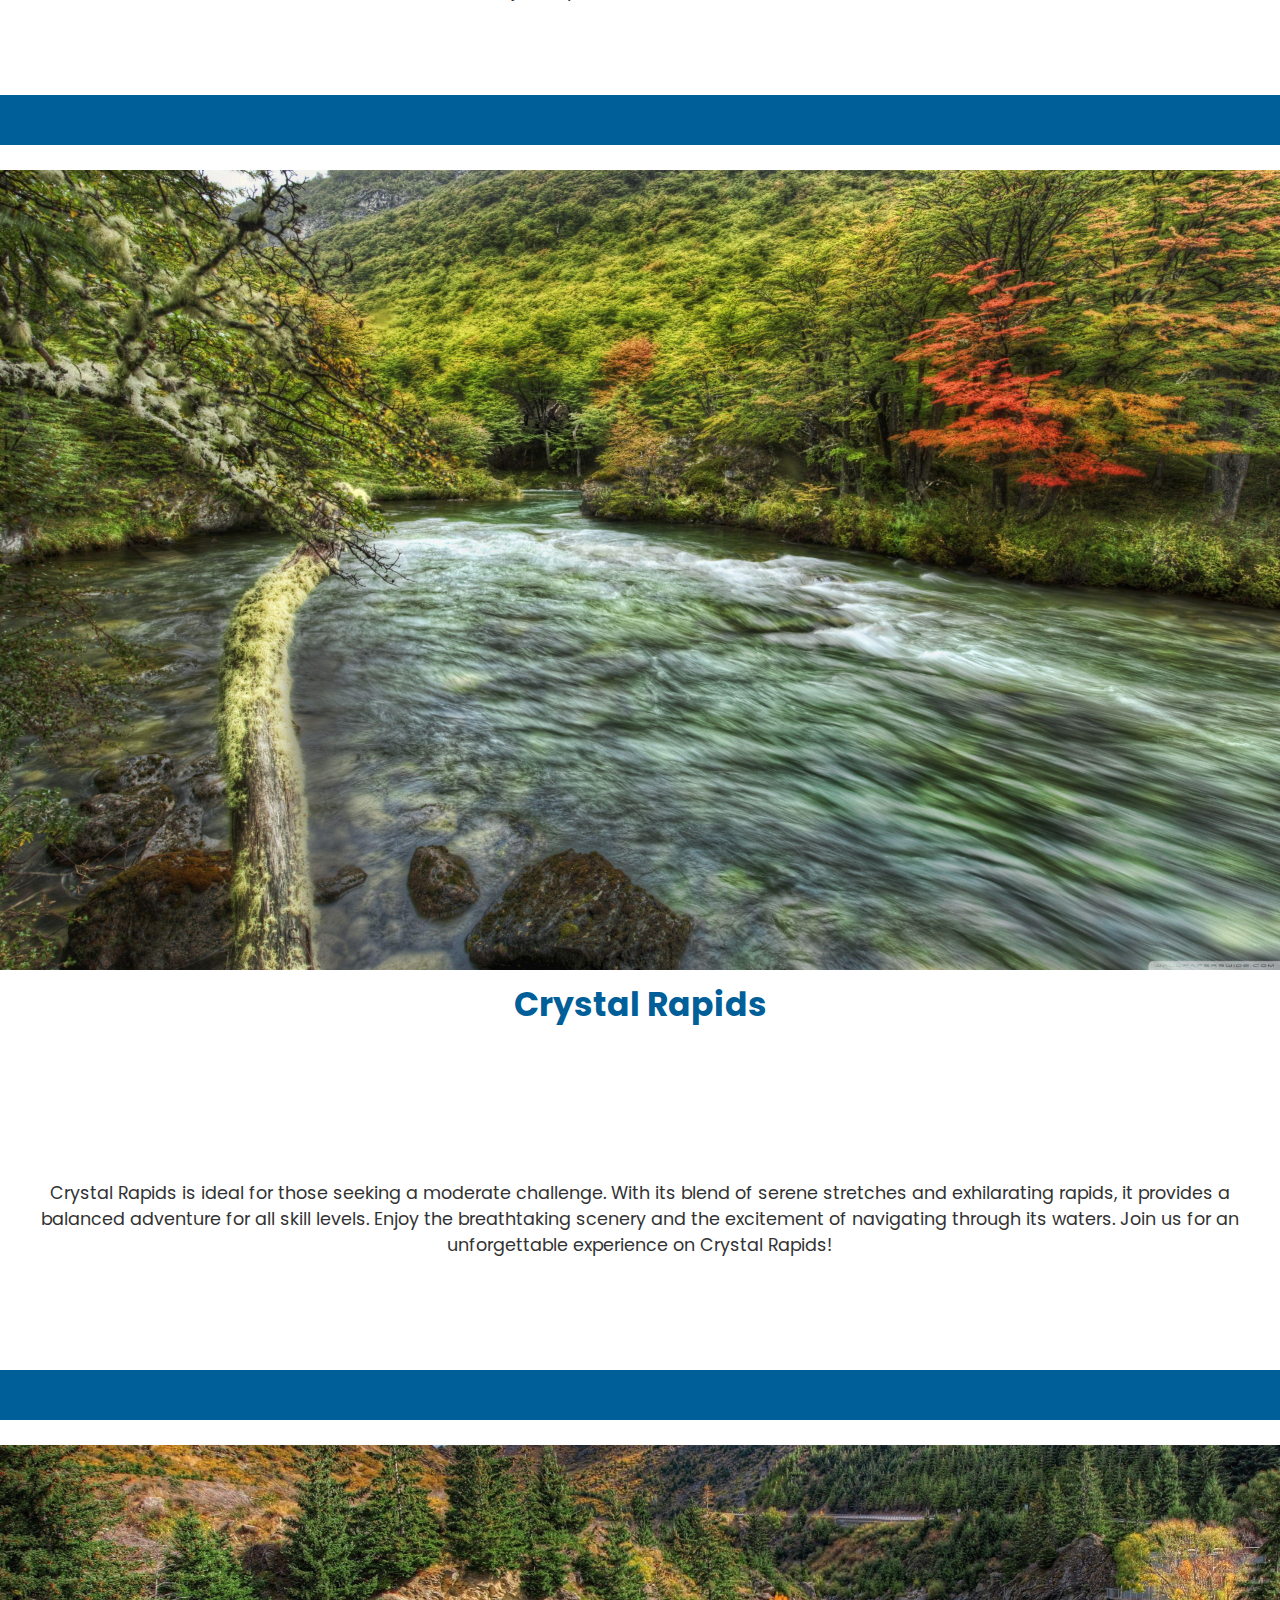
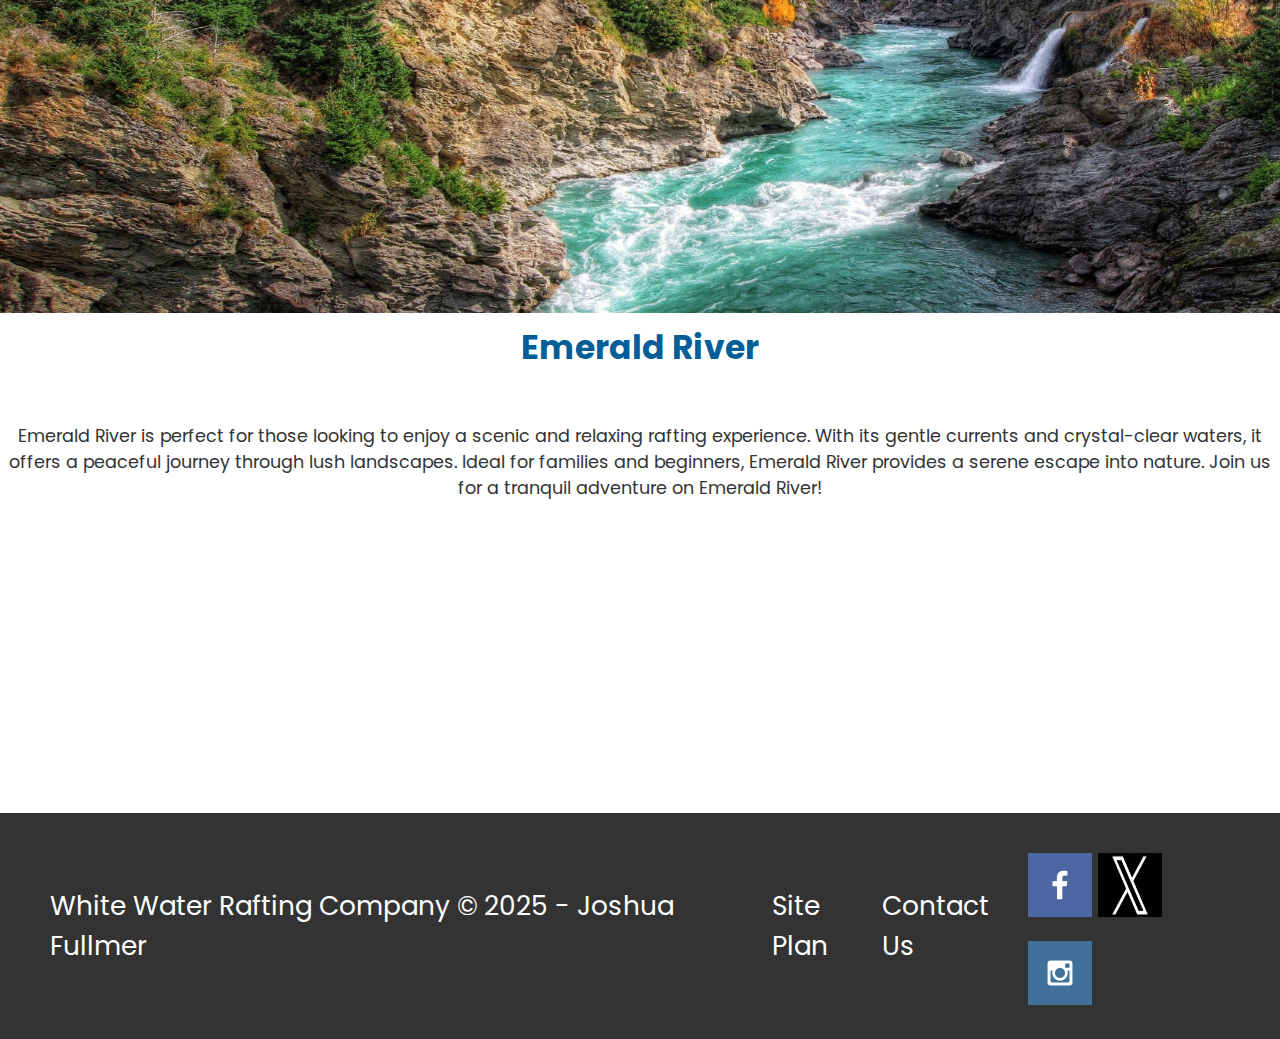
<file: wwr/rivers.html>
<!DOCTYPE html>
<html lang="en">
<head>
    <meta charset="UTF-8">
    <meta name="viewport" content="width=device-width, initial-scale=1.0">
    <title>Whitewater Rafting Vacations | White Water Rafting Company | Rivers</title>
    <link rel="stylesheet" href="styles/styles.css">
</head>
<body>
    <header>
        <a id="logo_link" href="index.html">
            <img class="logo" src="images/logo-for-a-whitewater-rafting-company-no-text.png" alt="Logo">
        </a>
        <nav>
            <a href="index.html">Home</a>
            <a href="rivers.html">Rivers</a>
            <a href="site-plan-rafting.html">Site Plan</a>
            <a href="contactus.html">Contact Us</a>
        </nav>
    </header>
    <div class="river-hero">
        <img class="river-hero-image" src="images/river1.jpg" alt="river">
        <h1>Rivers</h1>
        <p>White Water Rafting Company offers a variety of river trips for all skill levels. Whether you are a beginner or an experienced rafter, we have the perfect adventure for you. Our expert guides will take you on a thrilling journey down some of the most beautiful rivers in the world. Book your trip today and experience the thrill of white water rafting!</p>
    </div>
    <div class="divider"></div>
    <div class="river-card-thingy">
        <img src="images/river4.jpg" alt="river">
        <h2>Thunder Creek</h2>
        <p>Thunder Creek is renowned for its challenging rapids and stunning landscapes. This river offers an exhilarating experience for thrill-seekers and nature lovers alike. Our skilled guides will navigate you through the roaring waters, providing an unforgettable adventure. Join us for an exciting journey down Thunder Creek!</p>
    </div>
    <div class="divider"></div>
    <div class="river-card-thingy">
        <img src="images/river2.jpg" alt="river">
        <h2>Crystal Rapids</h2>
        <p>Crystal Rapids is ideal for those seeking a moderate challenge. With its blend of serene stretches and exhilarating rapids, it provides a balanced adventure for all skill levels. Enjoy the breathtaking scenery and the excitement of navigating through its waters. Join us for an unforgettable experience on Crystal Rapids!</p>
    </div>
    <div class="divider"></div>
    <div class="river-card-thingy-shorter">
        <img src="images/river3.jpg" alt="river">
        <h2>Emerald River</h2>
        <p>Emerald River is perfect for those looking to enjoy a scenic and relaxing rafting experience. With its gentle currents and crystal-clear waters, it offers a peaceful journey through lush landscapes. Ideal for families and beginners, Emerald River provides a serene escape into nature. Join us for a tranquil adventure on Emerald River!</p></div>
    <footer>
        <p>White Water Rafting Company &copy; 2025 - Joshua Fullmer</p>
        <p><a href="site-plan-rafting.html">Site Plan</a></p>
        <p><a href="contactus.html">Contact Us</a></p>
        <div class="social">
            <a href="https://www.facebook.com" target="_blank">
                <img src="images/facebook.png" alt="Facebook icon">
            </a>
            <a href="https://www.x.com" target="_blank">
                <img class="x-logo" src="images/x-logo.jpg" alt="Twitter icon">
            </a>
            <a href="https://www.instagram.com" target="_blank">
                <img  src="images/instagram.png" alt="Instagram icon">
            </a>
        </div>
    </footer>
</body>
</html>
</file>
<file: aboutme/style.css>
.custom-image {
    width: 500px;
    height: auto;
    
    object-fit: cover;
   /* border: 2px solid #000; */
   /* border-radius: 8px; */
}
</file>
<file: wwr/styles/styles.css>
@import url('https://fonts.googleapis.com/css2?family=Poppins:ital,wght@0,100;0,200;0,300;0,400;0,500;0,600;0,700;0,800;0,900;1,100;1,200;1,300;1,400;1,500;1,600;1,700;1,800&display=swap');

a {
    text-align: center;
}

.book
{
    background-color: #005f99;
    color: #ffffff;
    text-decoration: none;
    font-size: 18px;
    padding: 15px 30px;
    margin-top: 50px;
    border-radius: 5px;
}
.x-logo {
    height: 64px;
    width: 64px;
}
.join {
    background-color: #ffffff;
    color: #000000;
    text-decoration: none;
    font-size: 18px;
    padding: 15px 30px;
    margin-top: 50px;
    border-radius: 5px;
}

.book:hover {
    background-color: #000000;
    color: #ffffff;
}
.join:hover {
    background-color: #005f99;
    color: #ffffff;
}

body {
    background-color: #ffffff;
    color: #333333;
    font-family: 'Poppins', Helvetica, sans-serif;
    font-size: 22px;
    margin: 0;
    padding: 0;
}

.button-box {
    text-align: center;
    margin-top: 120px;
}

.card-img {
    border: 10px solid #333333;
}

footer {
    background-color: #333333;
    color: #ffffff;
    padding: 25px 50px;
    margin-top: 200px;
    display: flex;
    justify-content: space-around;
    align-items: center;
}

footer a {
    color: #ffffff;
    text-decoration: none;
}

footer a:hover {
    color: #66cc33;
}

footer p {
    font-size: 1.2em;
    color: #ffffff;
}

footer p a:hover {
    text-decoration: underline;
}

footer .social img {
    padding-top: 15px; 
}

h1,
h2,
h3,
h4,
h5,
p {
    color: #333333;
}

h2 {
    margin: 0;
}

h3.list,
li {
    color: #333333;
}

header {
    background-color: #005f99;
    color: #ffffff;
    display: grid;
    grid-template-columns: 150px auto;
}

.home-title {
    font-family: 'Poppins', Helvetica, sans-serif;
    font-weight: bold;
    color: #66cc33;
    margin-top: 10px;
}

.home-grid {
    display: grid;
    grid-template-columns: repeat(10, 1fr);
    gap: 20px; /* Add some gap between grid items */
}

.icon {
    padding-top: 10px;
}

.logo,
.icon {
    width: 80px;
}

main section {
    text-align: center;
}

main section img {
    box-sizing: border-box;
    width: 100%; /* Ensure images take up the full width of their container */
    height: auto; /* Maintain aspect ratio */
}

.msg {
    background-color: #66cc33;
    padding: 35px;
}

.msg h2 {
    font-family: 'Poppins', Helvetica, sans-serif;
    font-size: 2em;
    font-weight: normal;
    color: #323232;
    font-style: italic;
}

.msg p {
    color: #333333;
    font-size: .8em;
    padding-bottom: 15px;
}

nav {
    text-align: center;
    background-color: #005f99;
    display: flex;
    justify-content: space-around;
}

nav a {
    text-align: center;
    color: #ffffff;
    text-decoration: none;
    padding: 35px;
}

nav a:hover {
    background-color: #66cc33;
    color: #ffffff;
}


#content {
    max-width: 1600px;
    margin: 0 auto;
}

#hero {
    display: grid;
    grid-template-columns: 1fr 3fr 1fr;
    /* margin-top: -100px; */
}

#hero-box {
    grid-column: 1/4;
    grid-row: 1/3;
    z-index: -1;
}

#hero-img {
    width: 100%;
}

#hero-msg {
    grid-column: 2/3;
    grid-row: 1/2;
    /* margin-top: 100px; */
}

#hero-msg h1 {
    text-align: center;
    color: #005f99;
}

#hero-msg h4 {
    text-align: center;
    color: #000000;
}

#logo_link {
    padding-top: 5px;
    justify-self: center;
    align-self: center;
}


.rivers-card, .camping-card, .rapids-card {
    margin: 20px; /* Adjust margin for better spacing */
}

.card-img, .mountains {
    width: 100%; 
}

.rivers-card {
    grid-column: 2/4;
    grid-row: 2/3;
}

.camping-card {
    grid-column: 5/7;
    grid-row: 2/3;
}

.rapids-card {
    grid-column: 8/10;
    grid-row: 2/3;
}

#background {
    width: 100%;

    background-color: #005f99;
    grid-column: 1/11;
    grid-row: 4/9;
}

.mountains {
    grid-column: 2/7;
    grid-row: 5/8;
}

.msg {
    grid-column: 6/10;
    grid-row: 6/7;
}

.card-img {
    border: 10px solid #d9c2a3;
    transition: transform .5s;
    box-shadow: 5px 5px 10px #6f7364;
}

.card-img:hover {
    opacity: .6;
    transform: scale(1.1);
}

.msg {
    background-color: #6f7364;
    padding: 35px;
    grid-column: 6/10;
    grid-row: 6/7;
    box-shadow: 5px 5px 10px #6f7364;
}

.mountains {
    width: 100%;
    grid-column: 2/7;
    grid-row: 5/8;
    box-shadow: 5px 5px 10px #6f7364;
}

@media screen and (max-width: 900px) {
    #hero, .home-grid {
        display: block;
        height: auto;
    }
    nav, footer {
        flex-direction: column;
    }
    nav a {
        display: block;
        padding: 15px;
    }
    #hero {
        margin-top: 0;
    }
    #hero-msg {
        margin-top: 0;
    }
    #hero-msg h4 {
        display: none;
    }
    #hero-msg h1 {
        color: #6f7364;
    }
    .home-title {
        font-size: 25px;
    }
    .rivers-card, .camping-card, .rapids-card { 
        margin: 50px auto;
        width: 60%;
    }
    #background {
        display: none;
    }
    .mountains, .msg {
        width: 80%;
        display: block;
        margin: 0 auto;
    }
    footer {
        margin-top: 25px;
    }
}

/*this is the beginning of the rivers.html css section*/
.river-hero {
    display: grid;
    grid-template-columns: 1fr 1fr;
    grid-template-rows: 1fr 2fr;
    margin-top: 25px;
    margin-bottom: 25px;
}
.river-hero-image {
    width: 100%;
    overflow: hidden;
    grid-column: 1/2;
    grid-row: 1/3;
}
.river-hero p {
    color: #005f99;
    font-weight: bold;
    text-align: center;
    grid-column: 2;
    grid-row: 2/3;
    margin: 0 10px;
    z-index: 1;
  
}
.river-hero h1 {
    color: #005f99;
    font-weight: bold;
    text-align: center;
    grid-column: 2;
    grid-row: 1;
    z-index: -1;
   
}


.divider {
    height: 50px;
    background-color: #005f99;
    margin-bottom: 10px;
}
.river-card-thingy {
    display: grid;
    grid-template-columns: 1fr; 
    grid-template-rows: 1fr .25fr .25fr;
    margin-top: 25px;
}
.river-card-thingy img {
    width: 100%;
    height: 100%;
    object-fit: cover;
    grid-row: 1;
    grid-column: 1;
}
.river-card-thingy h2 {
    color: #005f99;
    font-weight: bold;
    text-align: center;
    margin-top: 10px;
    grid-row: 2;
}
.river-card-thingy p {
    color: #333333;
    font-size: .8em;
    text-align: center;
    margin: 10px;
    grid-row: 3;
}
.river-card-thingy-shorter {
    display: grid;
    grid-template-columns: 1fr; 
    grid-template-rows: 468px 100px 200px;
    margin-top: 25px;
}
.river-card-thingy-shorter img {
    width: 100%;
    height: 100%;
    object-fit: cover;
    grid-row: 1;
}
.river-card-thingy-shorter h2 {
    color: #005f99;
    font-weight: bold;
    text-align: center;
    margin: 10px;
    grid-row: 2;
}
.river-card-thingy-shorter p {
    color: #333333;
    font-size: .8em;
    text-align: center;
    margin-top: 10px;
    grid-row: 3;
}

/* Media query for screen width less than 1255.33px */
@media screen and (max-width: 1255.33px) {
    .river-hero {
        display: grid;
        grid-template-columns: 1fr; 
        grid-template-rows: auto auto auto;
        margin-top: 25px;
    }
    .river-hero-image {
        width: 100%;
        height: auto; /* Maintain aspect ratio */
        object-fit: cover;
        grid-row: 1;
        grid-column: 1;
    }
    .river-hero h1 {
        color: #005f99;
        font-weight: bold;
        text-align: center;
        margin-top: 10px;
        grid-row: 2;
    }
    .river-hero p {
        color: #333333;
        font-size: .8em;
        text-align: center;
        margin-top: 10px;
        grid-row: 3;
    }
}
</file>
<file: positionstyles.css>
/* CSS - Name: "positionstyles.css" */
/* Activity 1 styles */
.content1 {
  /* This is the parent of the activity 1 boxes. */
display: grid;
grid-template-columns: 1fr 1fr;
justify-items: center;
gap: 20px;
}
.red1 { 
  width: 100%; 
  height: 100px; 
  background-color: red; 
  grid-column: 1/3;

} 
.green1 {
  width: 200px; 
  height: 200px; 
  background-color: green; 

} 
.yellow1 {
  width: 200px; 
  height: 200px; 
  background-color: gold; 
} 
.blue1 {
  width: 100%; 
  height: 100px; 
  background-color: blue; 
  grid-column: 1/3;
} 

/* Activity 2 styles */ 
.content2 {
  /* This is the parent of the activity 2 boxes. */
  display: grid;
  grid-template-columns: 50px 50px 50px 50px 50px;
}
.red2 {
  width: 100px; 
  height: 100px; 
  background-color: red; 
  grid-column: 1/3;
  grid-row: 1/3;
  z-index: 0;
  
} 
.green2 { 
  width: 100px; 
  height: 100px; 
  background-color: green; 
  grid-column: 2/4;
  grid-row: 2/4;
  z-index: 1;
} 
.yellow2 {
  width: 100px; 
  height: 100px; 
  background-color: gold; 
  grid-column: 3/5;
  grid-row: 3/5;
  z-index: 2;

} 
.blue2 {
  width: 100px; 
  height: 100px; 
  background-color: blue; 
  grid-column: 4/6;
  grid-row: 4/6 ;
  z-index: 3;
} 
/* Activity 3 styles */ 
.content3 {
  /* This is the parent of the activity 3 boxes. */
  display: grid;
  grid-template-columns: 1fr 1fr;
  grid-column-gap: 20px;

}
.red3 {
  width: 100%; 
  height: 100px; 
  background-color: red; 
  grid-column: 1/3;
} 
.green3 {
  width: 90%; 
  height: 100px; 
  background-color: green;
  grid-column: 1;

} 
.yellow3 {
  width: 90%; 
  height: 100px; 
  background-color: gold; 
  grid-column: 2;
  justify-self: end;
}
.blue3 {
  width: 100%;
  height: 100px; 
  background-color: blue; 
  grid-column: 1/3;
} 
/* Activity 4 styles */ 
.content4 {
  /* This is the parent of the activity 4 boxes. */
  height: 400px;
  display: grid;
  grid-template-columns: 1fr 1fr;
}
.red4 {
  width: 100%; 
  height: 100%;
  background-color: red; 
  grid-column: 1;
  grid-row: 1/4;
} 
.green4 {
  width: 100%; 
  height: 100%; 
  background-color: green; 
  grid-column: 2;
  grid-row: 1;
} 
.yellow4 {
  width: 100%; 
  height: 100%; 
  background-color: gold; 
  grid-column: 2;
  grid-row: 2;
} 
.blue4 {
  width: 100%; 
  height: 100%; 
  background-color: blue; 
  grid-column: 2;
  grid-row: 3;
} 
/* Activity 5 styles */ 
.content5 {
  /* This is the parent of the activity 5 boxes. */
  height: 400px;
 
}
.red5 { 
  width: 100%; 
  height: 100px; 
  background-color: red; 

} 
.green5 { 
  width: 200px; 
  height: 200px; 
  background-color: green; 
  z-index: 2;
  float: left;

} 
.yellow5 {
  width: 100%; 
  height: 400px; 
  background-color: gold; 
  z-index: 1;

} 
.blue5 {
  width: 100%; 
  height: 100px; 
  background-color: blue; 
} 
/* Activity 6 styles */ 
.content6 {
  /* This is the parent of the activity 6 boxes. */
  display: grid;
  grid-template-columns: 100px 100px 100px 100px;
  grid-template-rows: 100px 100px 100px 100px;
}
.red6 {
  width: 400px; 
  height: 200px; 
  background-color: red; 
  grid-column: 1/4;
  grid-row: 1/3;
  z-index: 0;
} 
.green6 {
  width: 200px; 
  height: 200px; 
  background-color: green; 
  grid-column: 1/3;
  grid-row: 5/7;
  z-index: 2;
} 
.yellow6 {
  width: 200px; 
  height: 400px; 
  background-color: gold;
  grid-column: 5/6;
  grid-row: 3/5;
  z-index: 3;
} 
.blue6 {
  width: 400px; 
  height: 400px; 
  background-color: blue; 
  grid-column: 2/4;
  grid-row: 2/4;
  z-index: 1;
} 


/* Do not make any changes below here */
.activity {
  width: 70%; 
  margin: 20px auto; 
  font-family: Arial, sans-serif; 
  border: 1px solid black; 
  padding: 10px; 
  clear:both; 
  overflow: auto;
} 

.hint {
  border: 1px solid grey;
  background: #e0e0e0;
  padding: .5em;
  position: relative;
  margin: 1em 0;
}
.hint h3 {
  margin: 0;
}
.hint:hover {
  background: #d0d0d0;
}
.hint > div {
  display: none;
}

.hint input[type=checkbox] {
  position: absolute;
  width: 100%;
  height: 100%;
  opacity: 0;
  z-index: 1;
  cursor: pointer;
}

.hint input[type=checkbox]:checked ~ div {
  display: block;
}

.hint i {
  position: absolute;
  transform: translate(-6px, 0);
  margin-top: 16px;
  right: 10px;
  top: -3px;
}
.hint i:before, .hint i:after {
  content: "";
  position: absolute;
  background-color: black;
  width: 3px;
  height: 9px;
}
.hint i:before {
  transform: translate(2px, 0) rotate(45deg);
}
.hint i:after {
  transform: translate(-2px, 0) rotate(-45deg);
}

.hint input[type=checkbox]:checked ~ i:before {
  transform: translate(-2px, 0) rotate(45deg);
}
.hint input[type=checkbox]:checked ~ i:after {
  transform: translate(2px, 0) rotate(-45deg);
}
.hint a {
  position: relative;
  z-index: 1;
}
</file>
<file: practice/stylesw06.css>
h1 {
    font-size: 10em;
    grid-column: 1/3;
    grid-row: 1;
    z-index: 1;
    margin-left: 75px;
    letter-spacing: 27px;
}
h3 {
 font-size: 5em;  
 color: darkred; 
 grid-row: 2;
 grid-column: 3;
 align-self: center; 
 
 
}
div {
    display: grid;
    grid-template-columns: 686px 686px;
}
.grid-item {
    background-color: lightgray;
    padding: 1em;
    margin: 1em;
    grid-column: 2;
    grid-row: 1/3;
    

}
.img {
    grid-column:1 ;
    grid-row: 1;
    margin: 10px;
}
</file>
<file: practice/w09styles.css>
body {
    background-color: #222; /* Dark background */
    display: flex;
    justify-content: center;
    align-items: center;
    height: 100vh;
}

.card {
    width: 300px;
    background-color: white;
    border-radius: 15px;
    overflow: hidden;
    box-shadow: 0 4px 8px rgba(0, 0, 0, 0.2);
    font-family: 'Arial', sans-serif;
}

.card img {
    width: 100%;
    height: auto;
}

.card-content {
    padding: 15px;
    text-align: center;
}

.card-content h2 {
    margin: 10px 0;
    font-size: 22px;
}

.card-content p {
    color: gray;
    font-size: 14px;
}

.card-footer {
    display: flex;
    justify-content: space-between;
    background-color: #2c3e50;
    color: white;
    padding: 10px;
    font-size: 12px;
    border-bottom-left-radius: 15px;
    border-bottom-right-radius: 15px;
}

.card-footer div {
    text-align: center;
    flex: 1;
    position: relative;
}

/* Add vertical dividers between items */
.card-footer div:not(:last-child)::after {
    content: "";
    position: absolute;
    right: 0;
    top: 0;
    bottom: 0 ;
    width: 1px;
    background-color: rgba(255, 255, 255, 0.5); /* Light gray divider */
}
.card-footer div strong {
    font-size: 18px; /* Increase number size */
    display: block;  /* Ensures proper spacing */
}
</file>
